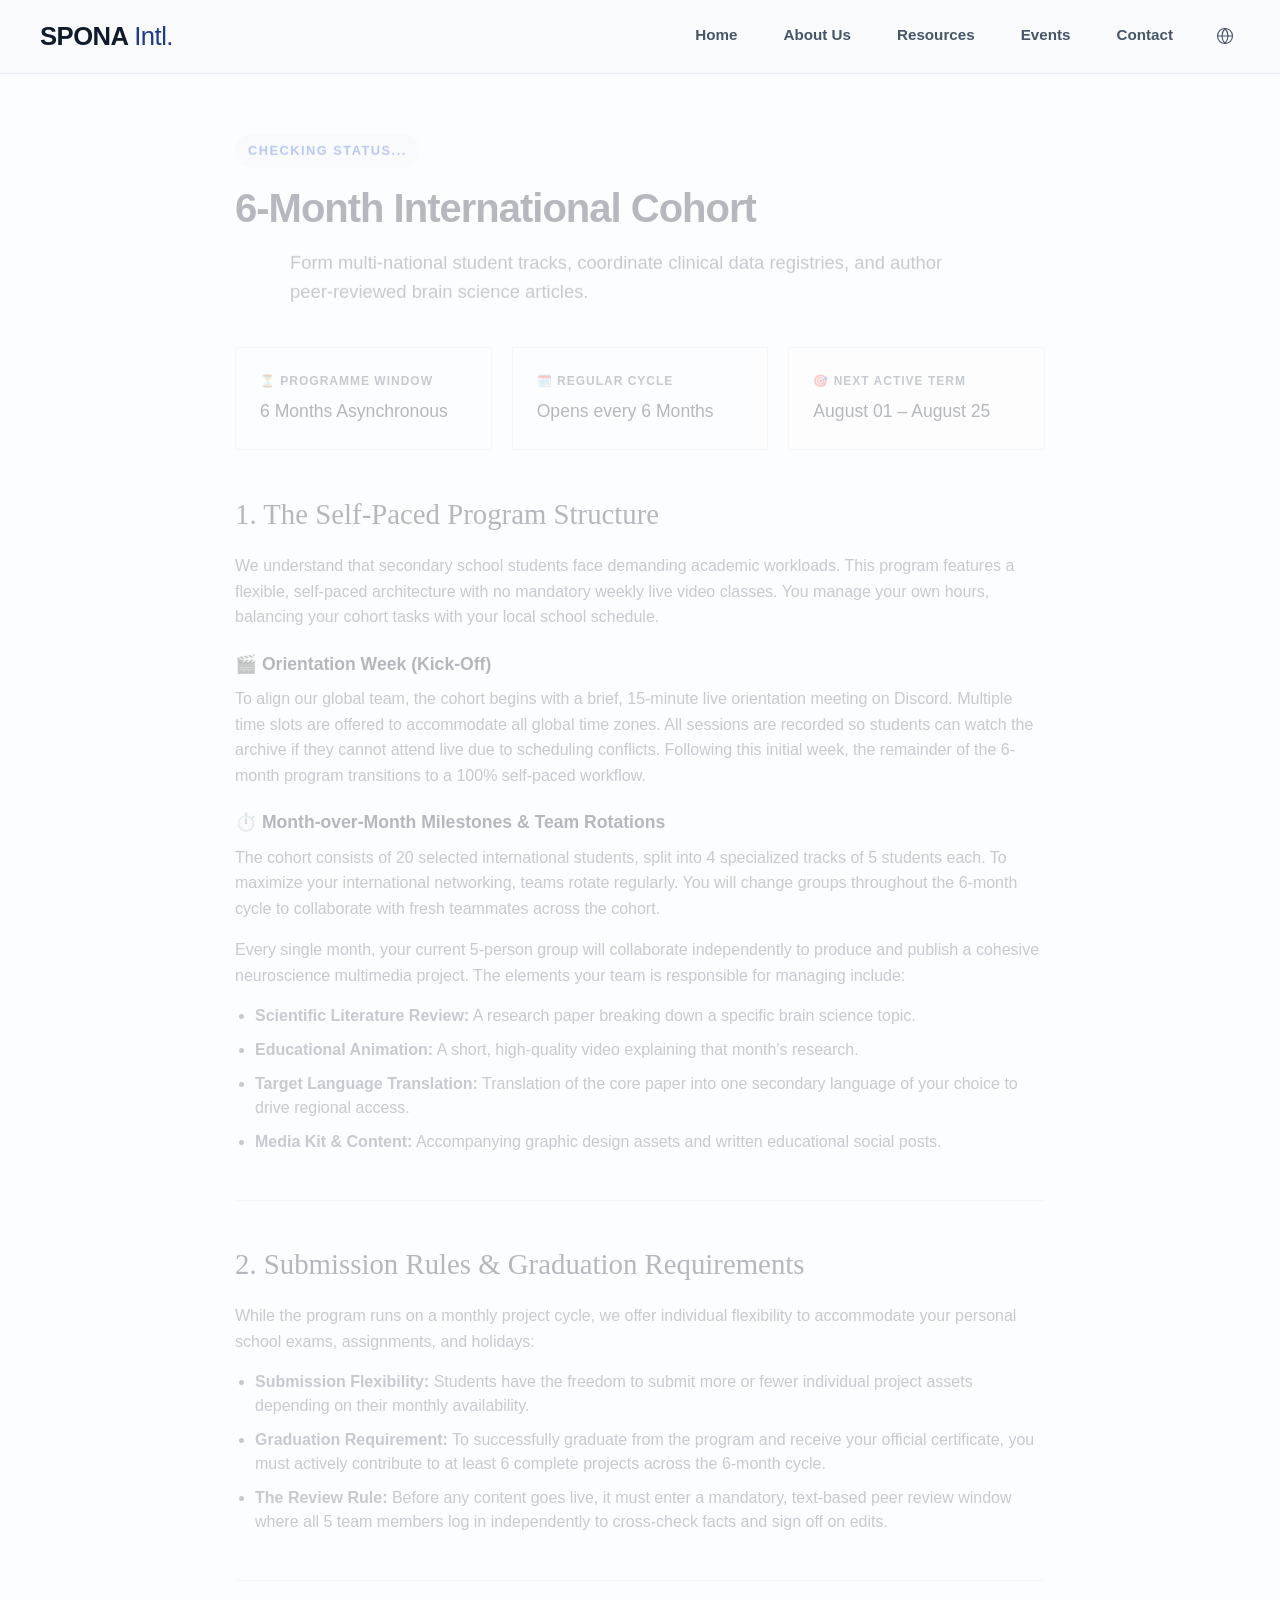
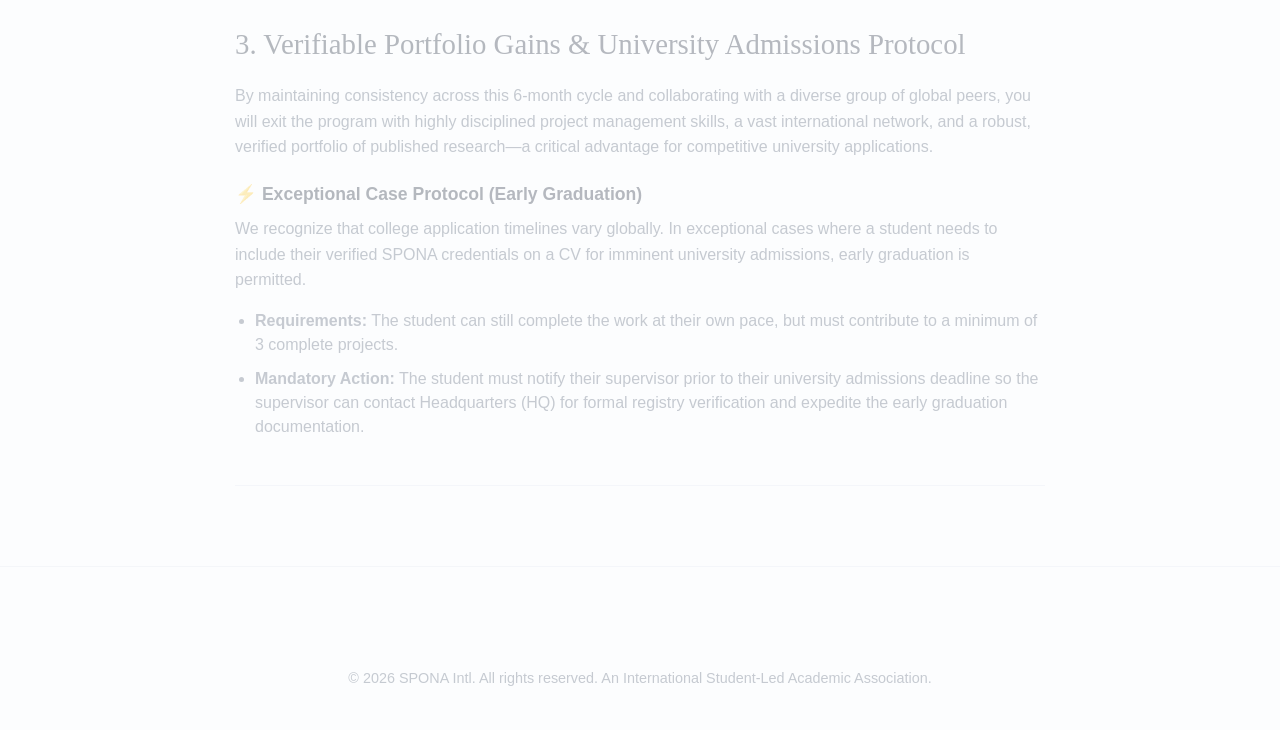
<file: cohort-application.html>
<!DOCTYPE html> 
<html lang="en"> 
<head> 
<meta charset="UTF-8"> 
<meta name="viewport" content="width=device-width, initial-scale=1.0"> 
<title>SPONA Intl. | 6-Month International Cohort</title> 
<link rel="stylesheet" href="style.css"> 
<style> 
.cohort-wrapper { max-width: 850px; margin: 60px auto; padding: 0 20px; font-family: -apple-system, BlinkMacSystemFont, "Segoe UI", Roboto, Helvetica, Arial, sans-serif; } 
.logistics-timeline-grid { display: grid; grid-template-columns: repeat(auto-fit, minmax(220px, 1fr)); gap: 20px; margin: 40px 0; } 
.logistics-card { background: var(--bg-card, #f8fafc); border: 1px solid var(--border-subtle, #e2e8f0); padding: 24px; text-align: left; } 
.logistics-card strong { display: block; font-size: 0.75rem; text-transform: uppercase; letter-spacing: 1px; color: var(--text-muted, #64748b); margin-bottom: 6px; } 
.logistics-card span { font-size: 1.1rem; font-weight: 500; color: var(--text-display, #0f172a); } 
/* Information Sections Style */ 
.info-section { margin: 40px 0; border-bottom: 1px solid var(--border-subtle, #e2e8f0); padding-bottom: 30px; } 
.info-section h2 { font-family: 'Times New Roman', Georgia, serif; font-size: 1.8rem; font-weight: 400; margin-bottom: 16px; color: var(--text-display, #0f172a); } 
.info-section h3 { font-size: 1.1rem; margin: 20px 0 8px 0; color: var(--text-display, #0f172a); } 
.info-section p { color: var(--text-muted, #475569); line-height: 1.6; margin-bottom: 16px; } 
.bullet-list { margin: 16px 0; padding-left: 20px; } 
.bullet-list li { margin-bottom: 10px; color: var(--text-muted, #475569); line-height: 1.5; } 
/* State Blocks Visibility */ 
#application-active-window, #application-closed-window { display: none; } 
.countdown-banner { background: #f8fafc; border: 1px solid var(--border-subtle, #e2e8f0); padding: 40px; text-align: center; margin-top: 30px; } 
.form-frame-holder { width: 100%; height: 1000px; border: none; margin-top: 30px; background: #ffffff; } 
.status-pill { display: inline-block; padding: 6px 12px; border-radius: 20px; font-size: 0.8rem; font-weight: 600; border: 1px solid transparent; margin-bottom: 16px; } 
</style> 
</head> 
<body> 

    <nav>
  <div class="nav-container">
    <a href="index.html" class="nav-logo">SPONA <span>Intl.</span></a>
    
    <div style="display: flex; align-items: center; gap: 16px; position: relative;">
      <ul class="nav-links">
        <li><a href="index.html" data-i18n="nav_home">Home</a></li>
        <li><a href="about.html" data-i18n="nav_about">About Us</a></li>
        <li><a href="resources.html" data-i18n="nav_resources">Resources</a></li>
        <li><a href="events.html" data-i18n="nav_events">Events</a></li>
        <li><a href="contact.html" data-i18n="nav_contact">Contact</a></li>
      </ul>

      <!-- Smooth Small Icon Picker Trigger Block -->
      <div class="custom-lang-container">
        <button id="langMenuBtn" class="lang-icon-btn" aria-label="Switch Language">
          <!-- Smaller, Thinner Vector Globe Icon -->
          <svg xmlns="http://w3.org" viewBox="0 0 24 24" fill="none" stroke="currentColor" stroke-width="1.5" stroke-linecap="round" stroke-linejoin="round">
            <circle cx="12" cy="12" r="10"></circle>
            <line x1="2" y1="12" x2="22" y2="12"></line>
            <path d="M12 2a15.3 15.3 0 0 1 4 10 15.3 15.3 0 0 1-4 10 15.3 15.3 0 0 1-4-10 15.3 15.3 0 0 1 4-10z"></path>
          </svg>
        </button>

        <!-- Elegant Floating Pop-up Selection List Menu Box -->
        <div id="langDropMenu" class="lang-dropdown-menu">
          <button data-lang-val="en" class="lang-menu-item active">English (EN)</button>
          <button data-lang-val="zh-TW" class="lang-menu-item">繁體中文 (ZH)</button>
          <button data-lang-val="hi" class="lang-menu-item">हिन्दी (HI)</button>
          <button data-lang-val="es" class="lang-menu-item">Español (ES)</button>
          <button data-lang-val="fr" class="lang-menu-item">Français (FR)</button>
          <button data-lang-val="ru" class="lang-menu-item">Русский (RU)</button>
          <button data-lang-val="fil" class="lang-menu-item">Filipino (FIL)</button>
        </div>
      </div>
    </div>

  </div>
</nav>
    
<main class="cohort-wrapper"> 
<div class="hero-wrapper" style="text-align: left; margin-bottom: 30px;"> 
<div id="live-status-pill" class="status-pill">Checking Status...</div> 
<h1 style="text-align: left; margin: 0 0 16px 0; font-size: 2.5rem;">6-Month International Cohort</h1> 
<p style="text-align: left; color: var(--text-muted, #475569); line-height: 1.6;">Form multi-national student tracks, coordinate clinical data registries, and author peer-reviewed brain science articles.</p> </div> 
<section class="logistics-timeline-grid"> 
<div class="logistics-card"><strong>⏳ Programme Window</strong><span>6 Months Asynchronous</span></div> 
<div class="logistics-card"><strong>🗓️ Regular Cycle</strong><span>Opens every 6 Months</span></div> 
<div class="logistics-card"><strong>🎯 Next Active Term</strong><span>August 01 – August 25</span></div> 
</section> 

<!-- SECTION 1: Program Architecture --> 
<section class="info-section"> 
<h2>1. The Self-Paced Program Structure</h2> 
<p>We understand that secondary school students face demanding academic workloads. This program features a flexible, self-paced architecture with no mandatory weekly live video classes. You manage your own hours, balancing your cohort tasks with your local school schedule.</p> 
<h3>🎬 Orientation Week (Kick-Off)</h3> 
<p>To align our global team, the cohort begins with a brief, 15-minute live orientation meeting on Discord. Multiple time slots are offered to accommodate all global time zones. All sessions are recorded so students can watch the archive if they cannot attend live due to scheduling conflicts. Following this initial week, the remainder of the 6-month program transitions to a 100% self-paced workflow.</p> 
<h3>⏱️ Month-over-Month Milestones & Team Rotations</h3> 
<p>The cohort consists of 20 selected international students, split into 4 specialized tracks of 5 students each. To maximize your international networking, teams rotate regularly. You will change groups throughout the 6-month cycle to collaborate with fresh teammates across the cohort.</p> 
<p>Every single month, your current 5-person group will collaborate independently to produce and publish a cohesive neuroscience multimedia project. The elements your team is responsible for managing include:</p> 
<ul class="bullet-list"> 
<li><strong>Scientific Literature Review:</strong> A research paper breaking down a specific brain science topic.</li> 
<li><strong>Educational Animation:</strong> A short, high-quality video explaining that month's research.</li> 
<li><strong>Target Language Translation:</strong> Translation of the core paper into one secondary language of your choice to drive regional access.</li> 
<li><strong>Media Kit & Content:</strong> Accompanying graphic design assets and written educational social posts.</li> 
</ul> 
</section> 

<!-- SECTION 2: Rules & Requirements --> 
<section class="info-section"> 
<h2>2. Submission Rules & Graduation Requirements</h2> 
<p>While the program runs on a monthly project cycle, we offer individual flexibility to accommodate your personal school exams, assignments, and holidays:</p> 
<ul class="bullet-list"> 
<li><strong>Submission Flexibility:</strong> Students have the freedom to submit more or fewer individual project assets depending on their monthly availability.</li> 
<li><strong>Graduation Requirement:</strong> To successfully graduate from the program and receive your official certificate, you must actively contribute to at least 6 complete projects across the 6-month cycle.</li> 
<li><strong>The Review Rule:</strong> Before any content goes live, it must enter a mandatory, text-based peer review window where all 5 team members log in independently to cross-check facts and sign off on edits.</li> 
</ul> 
</section> 

<!-- SECTION 3: Admissions & Early Protocol --> 
<section class="info-section"> 
<h2>3. Verifiable Portfolio Gains & University Admissions Protocol</h2> 
<p>By maintaining consistency across this 6-month cycle and collaborating with a diverse group of global peers, you will exit the program with highly disciplined project management skills, a vast international network, and a robust, verified portfolio of published research—a critical advantage for competitive university applications.</p> 
<h3>⚡ Exceptional Case Protocol (Early Graduation)</h3> 
<p>We recognize that college application timelines vary globally. In exceptional cases where a student needs to include their verified SPONA credentials on a CV for imminent university admissions, early graduation is permitted.</p> 
<ul class="bullet-list"> 
<li><strong>Requirements:</strong> The student can still complete the work at their own pace, but must contribute to a minimum of 3 complete projects.</li> 
<li><strong>Mandatory Action:</strong> The student must notify their supervisor prior to their university admissions deadline so the supervisor can contact Headquarters (HQ) for formal registry verification and expedite the early graduation documentation.</li> 
</ul> 
</section> 

<!-- STATE 1: Active Registration Module Frame --> 
<div id="application-active-window"> 
<h2 style="font-family: 'Times New Roman', Georgia, serif; font-size: 1.8rem; font-weight: 400; margin-bottom: 12px;">Active Registration Module</h2> 
<p style="color: var(--text-muted, #64748b); font-size: 0.95rem;">Complete the international entry form below. Applications for this cycle will close strictly on <strong>August 25th at 23:59 UTC</strong>.</p> 
<!-- Live Embedded Form Window Frame --> 
<iframe class="form-frame-holder" src="https://docs.google.com/forms/d/e/1FAIpQLSd1KMoXLUGWVh7-fyjgMDEU8vLvZt8ze1Uj8hZ11UzMTgQy3Q/viewform?usp=dialog">Loading application platform...</iframe> 
</div>

<!-- STATE 2: Closed Application Fallback Screen -->
<div id="application-closed-window" class="countdown-banner"> 
<div style="font-size: 2.5rem; margin-bottom: 16px;">⏳</div> 
<h3 style="font-family: 'Times New Roman', Georgia, serif; font-size: 1.5rem; font-weight: 400; margin-bottom: 8px;">Admissions Term Paused</h3> 
<p style="color: var(--text-muted, #64748b); max-width: 550px; margin: 0 auto 20px auto;">This global research initiative runs on bi-annual development setups. Registrations launch natively every August. Enter your email via our standard channels to monitor incoming updates.</p> 
<a href="contact.html" class="action-btn" style="font-size: 0.85rem; padding: 10px 24px; text-decoration: none; background: #0f172a; color: #ffffff; border-radius: 4px; display: inline-block;">Get Notified Via Email</a> 
</div>
</main>

<footer>
<p style="text-align: center; margin-top: 40px; color: var(--text-muted, #64748b); font-size: 0.9rem;">© 2026 SPONA Intl. All rights reserved. An International Student-Led Academic Association.</p>
</footer>

<script>
document.addEventListener("DOMContentLoaded", function() {
    const TESTING_MODE = true; // Set to false to run strictly on the August timeline
    
    const today = new Date();
    const currentMonth = today.getUTCMonth();
    const currentDate = today.getUTCDate();
    
    const statusPill = document.getElementById('live-status-pill');
    const activeWindow = document.getElementById('application-active-window');
    const closedWindow = document.getElementById('application-closed-window');

    if (TESTING_MODE || (currentMonth === 7 && currentDate <= 15)) {
        statusPill.textContent = "Admissions Active";
</file>
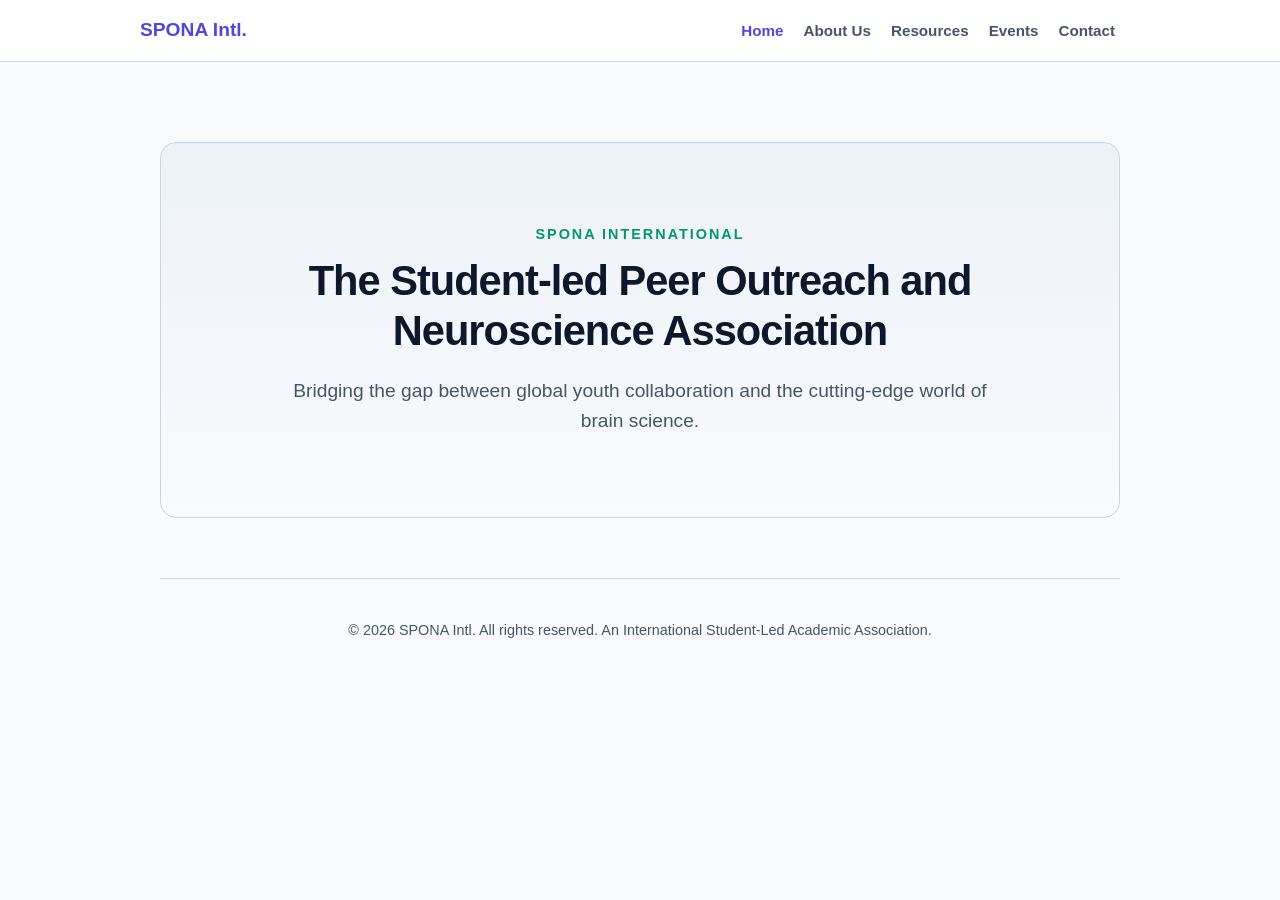
<file: home.html>
<!DOCTYPE html>
<html lang="en">
<head>
    <meta charset="UTF-8">
    <meta name="viewport" content="width=device-width, initial-scale=1.0">
    <title>SPONA Intl. | Home</title>
    <style>
        :root {
            --bg-main: #f8fafc; --bg-card: #ffffff; --border-color: #cbd5e1;
            --text-primary: #0f172a; --text-secondary: #475569;
            --accent-emerald: #059669; --accent-indigo: #4f46e5; --light-blue: #f0fdfa;
        }
        * { box-sizing: border-box; margin: 0; padding: 0; }
        body { font-family: -apple-system, BlinkMacSystemFont, "Segoe UI", Roboto, sans-serif; background-color: var(--bg-main); color: var(--text-primary); line-height: 1.6; }
        nav { position: sticky; top: 0; background-color: rgba(255, 255, 255, 0.95); border-bottom: 1px solid var(--border-color); padding: 15px 20px; z-index: 1000; backdrop-filter: blur(8px); }
        .nav-container { max-width: 1000px; margin: 0 auto; display: flex; justify-content: space-between; align-items: center; flex-wrap: wrap; gap: 15px; }
        .nav-logo { font-weight: 800; font-size: 1.2rem; color: var(--accent-indigo); text-decoration: none; }
        .nav-right-block { display: flex; align-items: center; gap: 25px; }
        .nav-links { display: flex; gap: 20px; list-style: none; }
        .nav-links a { text-decoration: none; color: var(--text-secondary); font-weight: 600; font-size: 0.95rem; }
        .nav-links a.active, .nav-links a:hover { color: var(--accent-indigo); }
        .container { max-width: 1000px; margin: 0 auto; padding: 80px 20px 40px 20px; }
        .hero { text-align: center; padding: 80px 20px; background: linear-gradient(180deg, #edf2f9 0%, var(--bg-main) 100%); border-radius: 16px; margin-bottom: 20px; border: 1px solid var(--border-color); }
        .logo-subtitle { font-size: 0.9rem; text-transform: uppercase; letter-spacing: 2px; color: var(--accent-emerald); font-weight: 700; margin-bottom: 10px; }
        h1 { font-size: 2.6rem; font-weight: 800; margin-bottom: 20px; letter-spacing: -1px; line-height: 1.2; }
        .hero p { font-size: 1.2rem; color: var(--text-secondary); max-width: 700px; margin: 0 auto; }
        .card { background-color: var(--bg-card); border: 1px solid var(--border-color); padding: 30px; border-radius: 12px; margin-bottom: 24px; }
        .badge { font-size: 0.75rem; font-weight: 700; padding: 4px 12px; border-radius: 20px; background-color: var(--light-blue); color: var(--accent-emerald); border: 1px solid rgba(5, 150, 105, 0.2); }
        .embedded-form-wrapper { margin-top: 40px; border: 2px solid var(--accent-emerald); border-radius: 12px; overflow: hidden; background-color: var(--bg-card); }
        .form-header-bar { background-color: var(--light-blue); padding: 20px 30px; border-bottom: 1px solid var(--border-color); }
        footer { text-align: center; padding: 40px 0; border-top: 1px solid var(--border-color); color: var(--text-secondary); font-size: 0.9rem; margin-top: 60px; }
    </style>
</head>
<body>
    <nav>
        <div class="nav-container">
            <a href="index.html" class="nav-logo">SPONA Intl.</a>
            <div class="nav-right-block">
                <ul class="nav-links">
                    <li><a href="index.html" class="active">Home</a></li>
                    <li><a href="about.html">About Us</a></li>
                    <li><a href="resources.html">Resources</a></li>
                    <li><a href="events.html">Events</a></li>
                    <li><a href="contact.html">Contact</a></li>
                </ul>
                <div id="google_translate_element"></div>
            </div>
        </div>
    </nav>
    <div class="container">
        <div class="hero">
            <div class="logo-subtitle">SPONA International</div>
            <h1>The Student-led Peer Outreach and Neuroscience Association</h1>
            <p>Bridging the gap between global youth collaboration and the cutting-edge world of brain science.</p>
        </div>
        <div id="dynamic-cohort-section" style="display: none;">
            <div class="embedded-form-wrapper">
                <div class="form-header-bar">
                    <span class="badge" style="background-color: var(--accent-emerald); color: white; margin-bottom: 8px; display: inline-block;">Admissions Active</span>
                    <h3 style="margin-bottom: 4px; font-size: 1.25rem; font-weight: 600;">Apply: SPONA Intl. 6-Month Programme</h3>
                    <p style="color: var(--text-secondary); font-size: 0.95rem; margin-bottom: 0;">Fill out the official registration module below to secure your placement inside our bi-annual student cohort.</p>
                </div>
                <iframe id="google-form-iframe" src="https://docs.google.com/forms/d/e/1FAIpQLSd1KMoXLUGWVh7-fyjgMDEU8vLvZt8ze1Uj8hZ11UzMTgQy3Q/viewform?usp=publish-editor" width="100%" height="800" frameborder="0">Loading registration form...</iframe>
            </div>
        </div>
        <footer><p>© 2026 SPONA Intl. All rights reserved. An International Student-Led Academic Association.</p></footer>
    </div>
    <script type="text/javascript">
        function googleTranslateElementInit() { new google.translate.TranslateElement({pageLanguage: 'en', layout: google.translate.TranslateElement.InlineLayout.SIMPLE, autoDisplay: false}, 'google_translate_element'); }
    </script>
    <script type="text/javascript" src="//://google.com"></script>
    <script>
        document.addEventListener("DOMContentLoaded", function() {
            const today = new Date();
            const month = today.getMonth();
            const applicationMonths =;
            if (applicationMonths.includes(month)) {
                const formSection = document.getElementById("dynamic-cohort-section");
                if(formSection) formSection.style.display = "block";
            }
        });
    </script>
</body>
</html>
</file>
<file: style.css>
:root {
  --bg-main: #fcfdfe;            /* Warm Alabaster White */
  --bg-card: #ffffff;            /* Pure Crisp White */
  --border-subtle: #e2e8f0;      /* Light Slate Splitter */
  --text-display: #0f1a2c;       /* Deep Institutional Navy */
  --text-muted: #475569;         /* Dark Slate Gray */
  --brand-dark: #1e3a8a;         /* Oxford Blue */
  --brand-accent-bg: #f0f4f8;    /* Soft Architectural Tint */
  --brand-accent-text: #1d4ed8;  /* Monograph Indigo */
  --brand-accent-border: #cbd5e1;/* Technical Outline Gray */
}


* {
  box-sizing: border-box;
  margin: 0;
  padding: 0;
}

body {
  font-family: -apple-system, BlinkMacSystemFont, "Segoe UI", Roboto, sans-serif;
  background-color: var(--bg-main);
  color: var(--text-display);
  line-height: 1.6;
  -webkit-font-smoothing: antialiased;
 
  /* NEW ADDITION: Enables fluid background shifts behind your text overlay */
  transition: background-color 3s ease-in-out;
}

/* NEW ADDITION: Top Horizontal Moving Announcement Banner */


/* NEW ADDITION: Infinite Scroll Animation Keyframes */
@keyframes scroll-banner {
  0% {
    transform: translate3d(0, 0, 0);
  }
  100% {
    transform: translate3d(-50%, 0, 0);
  }
}

/* ==========================================================================
   Navigation Header Structure (Universal Smooth Scroll Layout)
   ========================================================================== */
nav {
  position: sticky;
  top: 0;
  background-color: rgba(248, 250, 252, 0.9);
  border-bottom: 1px solid var(--border-subtle);
  padding: 16px 20px;
  z-index: 1000;
  backdrop-filter: blur(20px);
  -webkit-backdrop-filter: blur(20px);
}

.nav-container { 
  max-width: 1200px; 
  margin: 0 auto; 
  display: flex; 
  justify-content: space-between; 
  align-items: center; 
  gap: 20px; 
} 

/* Logo branding layout element placement styles */
.nav-logo {
  font-family: -apple-system, BlinkMacSystemFont, "Segoe UI", Roboto, Arial, sans-serif;
  font-weight: 800;
  font-size: 1.6rem;
  color: var(--text-display);
  text-decoration: none;
  letter-spacing: -0.5px; /* Premium corporate optical tracking */
  flex-shrink: 0; /* Keeps logo from crushing down on tiny screens */
}


.nav-logo span { 
  color: var(--brand-dark); 
  font-weight: 500; 
} 

/* Universal flex grouping layout structure for the right navigation items side */
.nav-container > div {
  display: flex !important;
  align-items: center !important;
  gap: 16px !important;
  min-width: 0; /* Unlocks scrolling flex-shrink actions safely */
  flex: 1;
  justify-content: flex-end;
  overflow: visible !important;
}

/* Permanent fluid row container for link blocks with scroll mechanics */
.nav-links { 
  display: flex !important; 
  flex-direction: row !important; 
  gap: 4px; 
  list-style: none; 
  align-items: center; 
  margin: 0;
  padding: 0 0 4px 0; 
  
  /* FIXED: Enables smooth horizontal swipe overflow mechanics on all viewports */
  overflow-x: auto !important; 
  white-space: nowrap !important; 
  -webkit-overflow-scrolling: touch !important; 
  
  /* Clears layout scrollbars across all modern engines */ 
  scrollbar-width: none !important; /* Firefox */ 
  -ms-overflow-style: none !important; /* IE Edge */ 
} 

.nav-links::-webkit-scrollbar { 
  display: none !important; /* Chrome, Safari, Opera */ 
  width: 0 !important;
  height: 0 !important;
} 

.nav-links li { 
  display: inline-block !important; 
  flex-shrink: 0 !important; /* Prevents text pills from wrapping or warping */
} 

/* Pill Style Links */ 
.nav-links a { 
  text-decoration: none; 
  color: #475569; 
  font-weight: 600; 
  font-size: 0.95rem; 
  padding: 10px 20px; 
  border-radius: 8px; 
  border: 1px solid transparent; 
  transition: all 0.2s ease-in-out; 
} 

.nav-links a:hover {
  color: var(--text-display);
  background-color: rgba(15, 23, 42, 0.04);
}

.nav-links a.active,
.nav-links a:active { 
  color: #0f172a; 
  background-color: var(--brand-accent-bg); 
  border-color: var(--brand-accent-border); 
}

/* Compact layout sizing specific to narrow mobile screen form factors */
@media (max-width: 640px) {
  nav {
    padding: 12px 14px; /* Slightly tighter spacing frame */
  }
  .nav-logo {
    font-size: 1.3rem; /* Scales logo down elegantly */
  }
  .nav-links a {
    font-size: 0.88rem; /* Compact pill typography sizing rules */
    padding: 8px 14px;
  }
}



/* Layout Framing */
.container {
  max-width: 1200px;
  margin: 0 auto;
  padding: 80px 20px 40px 20px;
}

.hero-wrapper {
  text-align: center;
  margin-bottom: 60px;
}

.hero-wrapper h1 {
  font-family: -apple-system, BlinkMacSystemFont, "Segoe UI", Roboto, Arial, sans-serif;
  font-size: 3.5rem;
  font-weight: 800;
  line-height: 1.2;
  color: var(--text-display);
  max-width: 900px;
  margin: 0 auto 24px auto;
  letter-spacing: -1px; 
  /* Sharp visual weight hierarchy placement */
}


.hero-wrapper p {
  font-size: 1.15rem;
  color: var(--text-muted);
  max-width: 700px;
  margin: 0 auto;
}

.status-pill {
  display: inline-block;
  font-size: 0.72rem;
  font-weight: 700;
  text-transform: uppercase;
  letter-spacing: 1.5px;
  color: var(--brand-accent-text);
  background-color: var(--brand-accent-bg);
  border: 1px solid var(--brand-accent-border);
  padding: 6px 14px;
  border-radius: 4px;
  margin-bottom: 24px;
}

.editorial-card {
  max-width: 850px;
  margin: 40px auto;
  background: var(--bg-card);
  border: 1px solid var(--border-subtle);
  border-radius: 12px;
  box-shadow: 0 10px 30px rgba(15, 23, 42, 0.04);
  padding: 60px 50px;
  text-align: center;
}

.action-btn {
  display: inline-block;
  background-color: var(--brand-dark);
  color: #ffffff;
  text-decoration: none;
  font-weight: 700;
  font-size: 0.95rem;
  padding: 14px 32px;
  border-radius: 6px;
  box-shadow: 0 4px 14px rgba(37, 99, 235, 0.25);
  transition: all 0.25s cubic-bezier(0.16, 1, 0.3, 1);
}

.action-btn:hover {
  background-color: var(--brand-accent-text);
  transform: translateY(-2px);
  box-shadow: 0 6px 20px rgba(37, 99, 235, 0.35);
}

/* Horizontal Scrolling Display Grid */
.publication-runway-section {
  margin-top: 80px;
}

.section-meta-header {
  display: flex;
  justify-content: space-between;
  align-items: flex-end;
  margin-bottom: 24px;
  border-bottom: 1px solid var(--border-subtle);
  padding-bottom: 16px;
}

.section-meta-header h2 {
  font-family: -apple-system, BlinkMacSystemFont, "Segoe UI", Roboto, Arial, sans-serif;
  font-size: 1.8rem;
  font-weight: 700;
  letter-spacing: -0.5px;
}

.scroll-indicator-text {
  font-size: 0.75rem;
  text-transform: uppercase;
  letter-spacing: 1px;
  color: var(--text-muted);
}

.horizontal-scroll-runway {
  display: flex;
  gap: 24px;
  overflow-x: auto;
  padding: 4px 4px 24px 4px;
  scroll-snap-type: x mandatory;
  scroll-behavior: smooth;
}

.horizontal-scroll-runway::-webkit-scrollbar {
  height: 3px;
}

.horizontal-scroll-runway::-webkit-scrollbar-thumb {
  background: var(--border-subtle);
  border-radius: 2px;
}

.scroll-item-card {
  flex: 0 0 340px;
  scroll-snap-align: start;
  background: var(--bg-card);
  border: 1px solid var(--border-subtle);
  border-radius: 12px;
  padding: 32px 28px;
  display: flex;
  flex-direction: column;
  text-decoration: none;
  color: inherit;
  box-shadow: 0 4px 15px rgba(15, 23, 42, 0.02);
  transition: all 0.3s cubic-bezier(0.16, 1, 0.3, 1);
}

.scroll-item-card:hover {
  transform: translateY(-6px); /* Moves up fluidly on hover instead of snapping down */
  border-color: var(--brand-dark);
  box-shadow: 0 12px 30px rgba(15, 23, 42, 0.06);
}

.scroll-item-card h3 {
  font-family: -apple-system, BlinkMacSystemFont, "Segoe UI", Roboto, Arial, sans-serif;
  font-size: 1.3rem;
  font-weight: 700;
  margin: 16px 0 8px 0;
  letter-spacing: -0.3px;
}


.scroll-item-card h3 {
  font-family: "Times New Roman", Georgia, serif;
  font-size: 1.3rem;
  font-weight: 400;
  margin: 16px 0 8px 0;
}

.scroll-item-card p {
  font-size: 0.9rem;
  color: var(--text-muted);
  margin-bottom: 20px;
}

.card-top-meta {
  display: flex;
  justify-content: space-between;
  font-size: 0.75rem;
  font-weight: 700;
  text-transform: uppercase;
  color: var(--brand-dark);
  letter-spacing: 0.5px;
}

.card-contributor-footer {
  font-family: monospace;
  font-size: 0.75rem;
  color: var(--text-muted);
  margin-top: auto;
  border-top: 1px dashed var(--border-subtle);
  padding-top: 12px;
}

.editorial-grid {
  display: grid;
  grid-template-columns: repeat(auto-fit, minmax(300px, 1fr));
  gap: 32px;
  margin: 40px 0;
}

.grid-block {
  background: var(--bg-card);
  border: 1px solid var(--border-subtle);
  border-radius: 12px;
  box-shadow: 0 4px 15px rgba(15, 23, 42, 0.02);
  padding: 40px;
  transition: border-color 0.2s ease;
}

.grid-block h3 {
  font-family: -apple-system, BlinkMacSystemFont, "Segoe UI", Roboto, Arial, sans-serif;
  font-size: 1.5rem;
  font-weight: 700;
  margin-bottom: 12px;
  letter-spacing: -0.5px;
}



.grid-block p {
  color: var(--text-muted);
  font-size: 0.95rem;
}

.search-bar {
  width: 100%;
  padding: 16px 20px;
  font-size: 1rem;
  border: 1px solid var(--border-subtle);
  outline: none;
  margin-bottom: 40px;
  background-color: var(--bg-card);
  transition: border-color 0.2s ease;
}

.search-bar:focus {
  border-color: var(--text-display);
}

.list-item-card {
  background: var(--bg-card);
  border: 1px solid var(--border-subtle);
  border-radius: 12px;
  padding: 32px;
  margin-bottom: 20px;
  display: block;
  text-decoration: none;
  color: inherit;
  box-shadow: 0 4px 15px rgba(15, 23, 42, 0.02);
  transition: all 0.25s ease;
}

.list-item-card:hover {
  border-color: var(--brand-dark);
  box-shadow: 0 10px 30px rgba(15, 23, 42, 0.06);
}

.list-item-card h3 {
  font-family: -apple-system, BlinkMacSystemFont, "Segoe UI", Roboto, Arial, sans-serif;
  font-size: 1.5rem;
  font-weight: 700;
  color: var(--text-display);
  margin-bottom: 8px;
  letter-spacing: -0.3px;
}



.disclaimer-text {
  font-size: 0.85rem;
  color: var(--text-muted);
  font-style: italic;
  margin-top: 30px;
  line-height: 1.5;
}

footer {
  text-align: center;
  padding: 60px 0 40px 0;
  border-top: 1px solid var(--border-subtle);
  color: var(--text-muted);
  font-size: 0.85rem;
  margin-top: 80px;
}

/* ==========================================================================
   High-Visibility Fluid Scroll-Focus 
   ========================================================================== */

/* Define a crisp, highly prominent 2D entrance */
@keyframes dynamicFocusSweep {
  0% {
    opacity: 0.4;
    transform: translateY(40px) scale(0.98);
  }
  35%, 65% {
    opacity: 1;
    transform: translateY(0) scale(1);
  }
  100% {
    opacity: 0.95; 
    
    /* FIXED: Ensures cards maintain perfect legible visibility and layout tracking at top folds */
    transform: translateY(-10px) scale(1);
  }
}


/* Bind the timeline directly onto your structural page components */
.hero-wrapper h1, 
.hero-wrapper p, 
.status-pill, 
section, 
.editorial-card, 
.scroll-item-card, 
.grid-block, 
.list-item-card, 
.search-bar, 
footer {
  will-change: opacity, transform;
}

/* Modern Browser Core Setup: Binds the animation directly to the scroll view */
@supports (animation-timeline: view()) {
  .hero-wrapper h1, 
  .hero-wrapper p, 
  .status-pill, 
  section, 
  .editorial-card, 
  .scroll-item-card, 
  .grid-block, 
  .list-item-card, 
  .search-bar, 
  footer {
    opacity: 0.3;
    animation: dynamicFocusSweep linear both;
    animation-timeline: view();
    /* Tracking window calculations encompass the full viewport space area boundaries */
    animation-range: entry 0% exit 100%;
  }
}

/* Accessibility bypass */
@media (prefers-reduced-motion: reduce) {
  @supports (animation-timeline: view()) {
    .hero-wrapper h1, .hero-wrapper p, .status-pill, section, .editorial-card, .scroll-item-card, .grid-block, .list-item-card, .search-bar, footer {
      animation: none !important;
      opacity: 1 !important;
      transform: none !important;
    }
  }
}




/* ==========================================================================
   Sleek Minimalist Language Selector with Custom Icon
   ========================================================================== */
.lang-switcher-wrapper {
  position: relative;
  display: flex;
  align-items: center;
  gap: 6px;
  background-color: transparent;
  padding: 6px 10px;
  border-radius: 8px;
  transition: background-color 0.2s ease-in-out;
}

.lang-switcher-wrapper:hover {
  background-color: rgba(15, 23, 42, 0.04); 
  /* Subtle pill background appearance on hover */
}

/* Styles your custom SVG globe graphic */
.lang-icon {
  width: 16px;
  height: 16px;
  color: #64748b; /* Matches your --text-muted token slate tone */
  pointer-events: none; /* Prevents click interception clicks passing straight into select menu */
  flex-shrink: 0;
  transition: color 0.2s ease-in-out;
}

.lang-switcher-wrapper:hover .lang-icon {
  color: #0f172a; /* Darkens on wrapper hover states */
}

/* Strips default browser engine select borders completely */
.lang-select {
  border: none !important;
  background: transparent !important;
  color: #475569;
  font-weight: 600;
  font-size: 0.9rem;
  font-family: inherit;
  cursor: pointer;
  padding-right: 14px; 
  
  /* Space for tiny native arrow if supported or needed */
  outline: none;
  appearance: none; 
  
  /* Crucial override to drop old layout styles */
  -webkit-appearance: none;
  -moz-appearance: none;
  transition: color 0.2s ease-in-out;
}

.lang-select:hover {
  color: #0f172a;
}

/* Ensure clean display overrides inside options panels layout box */
.lang-select option {
  background-color: var(--bg-card);
  color: var(--text-display);
}


/* ==========================================================================
   Minimalist Floating Pop-up Language Picker
   ========================================================================== */
.custom-lang-container {
  position: relative;
  display: inline-block;
}

/* Thinner, smaller borderless clickable icon wrapper */
.lang-icon-btn {
  background: transparent;
  border: none;
  cursor: pointer;
  padding: 6px;
  border-radius: 50%;
  color: var(--text-muted);
  display: flex;
  align-items: center;
  justify-content: center;
  transition: all 0.2s ease-in-out;
}

.lang-icon-btn svg {
  width: 18px; 
  /* Thinner and smaller dimension footprint */
  height: 18px;
}

.lang-icon-btn:hover {
  color: var(--text-display);
  background-color: rgba(15, 23, 42, 0.04);
}

.lang-dropdown-menu {
  position: absolute;
  top: calc(100% + 8px);
  right: 0;
  background-color: var(--bg-card);
  border: 1px solid var(--border-subtle);
  border-radius: 8px;
  box-shadow: 0 10px 30px rgba(15, 23, 42, 0.08);
  width: 160px;
  padding: 6px 0;
  display: flex;
  flex-direction: column;
  z-index: 2000; 
  
  /* Hidden default states ready for interaction triggers */
  opacity: 0;
  transform: translateY(-10px);
  pointer-events: none;
  transition: transform 0.2s cubic-bezier(0.16, 1, 0.3, 1), opacity 0.2s ease;
}

  
  /* Hidden default states ready for interaction triggers */
  opacity: 0;
  transform: translateY(-10px);
  pointer-events: none;
  transition: transform 0.2s cubic-bezier(0.16, 1, 0.3, 1), opacity 0.2s ease;
}


/* Toggle modifier class managed seamlessly by JavaScript actions */
.lang-dropdown-menu.is-open {
  opacity: 1;
  transform: translateY(0);
  pointer-events: auto;
}

/* Styled text rows inside selection list panel */
.lang-menu-item {
  background: transparent;
  border: none;
  text-align: left;
  padding: 8px 16px;
  font-size: 0.85rem;
  font-weight: 500;
  color: #475569;
  cursor: pointer;
  width: 100%;
  font-family: inherit;
  transition: all 0.15s ease;
}

.lang-menu-item:hover {
  background-color: var(--bg-main);
  color: var(--text-display);
}

/* Dynamic highlighted active selected item layout state */
.lang-menu-item.active {
  color: var(--brand-dark);
  background-color: var(--brand-accent-bg);
  font-weight: 600;
}

/* ==========================================================================
   High-Impact Native Sticky Search Component (Mobile-Responsive Fix)
   ========================================================================== */

/* Removes structural constraints from all parent layers */
body, main, .container {
  overflow: visible !important;
}

.search-bar {
  /* DEFAULT DESKTOP CONFIGURATION: Sticks right below desktop navbar folder */
  position: sticky !important;
  top: 73px !important;
  z-index: 990 !important; /* Layers safely above moving resource list cards */
  display: block;
  width: 100%;
  padding: 16px 20px;
  font-size: 1rem;
  color: var(--text-display);
  border: 1px solid var(--border-subtle);
  border-radius: 8px;
  outline: none;
  margin-bottom: 40px !important; /* Forces search field to ignore background scroll-timeline fading actions */
  opacity: 1 !important;
  animation: none !important;
  will-change: transform;
  /* Frosted glass backdrop overlay backing */
  background-color: rgba(248, 250, 252, 0.85) !important;
  backdrop-filter: blur(12px) !important;
  -webkit-backdrop-filter: blur(12px) !important;
  box-shadow: 0 4px 20px rgba(15, 23, 42, 0.04);
  transition: border-color 0.2s ease, box-shadow 0.2s ease;
}

.search-bar:focus {
  border-color: var(--brand-dark);
  box-shadow: 0 0 0 1px var(--brand-dark);
}

/* FIX FOR MOBILE: Adjusts the sticky trigger point to match the smaller mobile navbar height */
@media (max-width: 640px) {
  .search-bar {
    top: 57px !important; /* Shifts threshold up to line up perfectly with your compact phone header */
    padding: 12px 16px; /* Slightly more compact layout padding for small phone viewports */
    font-size: 0.9rem;
    margin-bottom: 24px !important;
  }
}

#resourceRegistry {
  position: relative;
  z-index: 10;
  margin-top: 0 !important;
}
</file>
